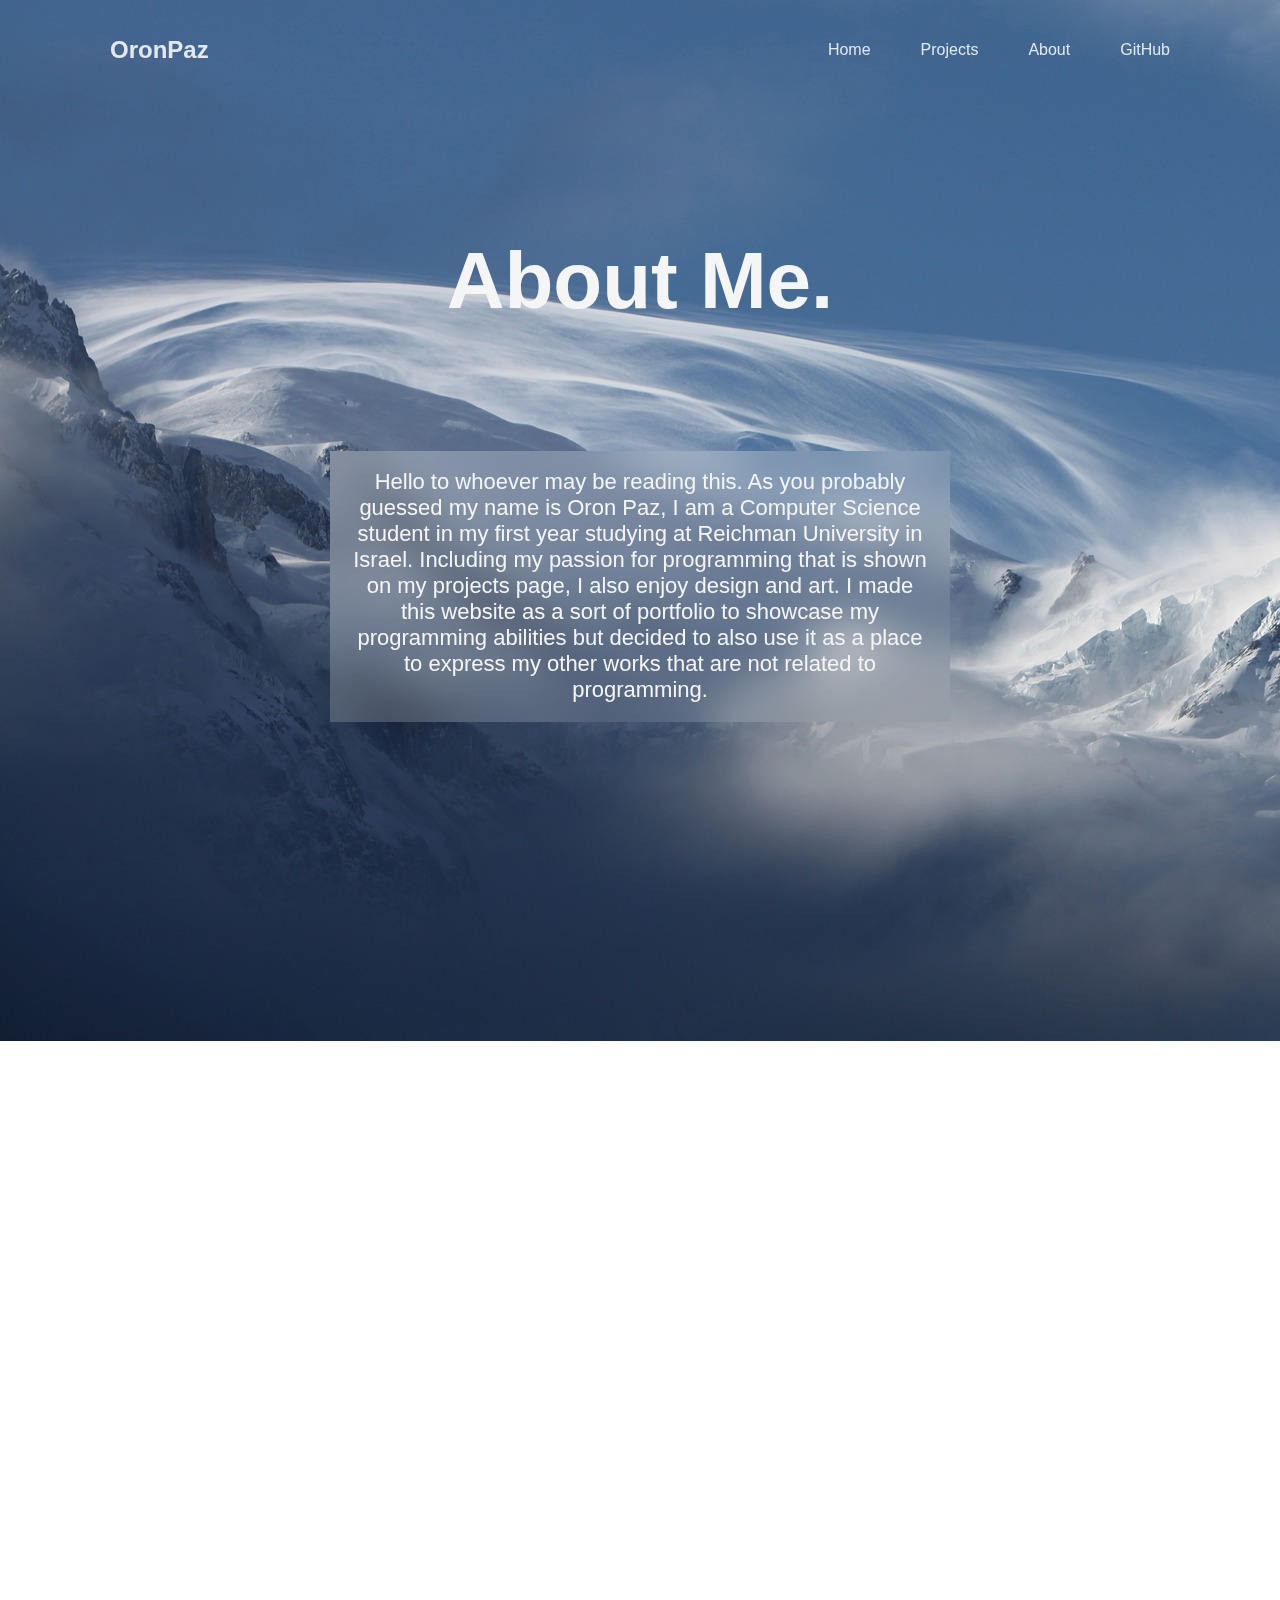
<file: about.html>
<!DOCTYPE html>
<html lang="en">
<head>

    <meta charset="UTF-8">
    <meta http-equiv="X-UA-Compatible" content="IE=edge">
    <meta name="viewport" content="width=device-width, initial-scale=1.0, user-scalable=no">
    <title>OronPaz</title>
    <link rel="icon" type="image/x-icon" href="/Images/WebsiteLogo.png">
    <link rel="stylesheet" href="style.css">
</head>
<body>
    <header class="header">
        <div class="header__background">   
        </div>
        <div class="header__content">
            <a href="/" class="nav__link">
              <h2>OronPaz</h2>
            </a>
            <nav class="nav">
              <ul class="nav__list">
                <li class="nav__item">
                  <a class="nav__link" href="/">Home</a>
                </li>
                <li class="nav__item">
                  <a class="nav__link" href="projects">Projects</a>
                </li>
                <li class="nav__item">
                  <a class="nav__link" href="about">About</a>
                </li>
                <li class="nav__item">
                  <a class="nav__link" href="https://github.com/Oron-Paz" target="_blank">GitHub</a>
                </li>
              </ul>
            </nav>
            <div class="hamburger">
                <span class="bar"></span>
                <span class="bar"></span>
                <span class="bar"></span>
            </div>
          </div>
    </header>
    <script src="https://code.jquery.com/jquery-3.2.1.js"></script>
  <script type="text/javascript">
    $(document).ready(function(){
      $(window).scroll(function(){
        if($(this).scrollTop() > 40){
          $(".header__background").css({"opacity" : "1"})
        }
        else{   
          $(".header__background").css({"opacity" : "0"})
        }
      })
    })
    </script>
   <div class="aboutMe">
        <h1 class="aboutMeTitle"> About Me.</h1>
        <p class="aboutMeText" >Hello to whoever may be reading this. As you probably guessed my name is Oron Paz, I am a Computer Science student in my first year studying at Reichman University in Israel. Including my passion for programming that is shown on my projects page, I also enjoy design and art. I made this website as a sort of portfolio to showcase my programming abilities but decided to also use it as a place to express my other works that are not related to programming.
        </p>
    </div>
    <script src="script.js"></script>
    </body>
</html>
</file>
<file: style.css>
* {
    margin: 0;
    padding: 0;
    box-sizing: border-box;
    scroll-behavior: smooth;
}

body {
    background-repeat: no-repeat;
    background-attachment: fixed;
    background-image: url(/Images/Snow.jpg);
    font-family: 'Poppins', sans-serif;
    min-height: 100vh;
    overflow-x: hidden;
    height: 5000px;
    padding-top: 20px;
    overscroll-behavior: none;
}

.aboutMe{
  margin-left: 25%;
  margin-top: 16%;
  width: 50%;
  text-align: center;
  padding: 10px;
  color: whitesmoke;
  font-size: 40px;
}
.aboutMeText{
  padding: 3%;
  margin-top: 20%;
  font-size: 22px;
  
  background: linear-gradient(135deg, rgba(255, 255, 255, 0.3), rgba(255, 255, 255, 0));
  backdrop-filter: blur(20px);
  -webkit-backdrop-filter: blur(20px);
  box-shadow: 0 0 5px 1px rgba(255, 255, 255, 0);  
  
}
a {
    text-decoration: none;
    color: inherit;
  }
  
  ul {
    list-style: none;
  }
  
  .header{
    z-index: 950;
    position: fixed;
    width: 100%;
    top: 0.5; 
    
    
  }
  
  .header__content {
    
    display: flex;
    align-items: center;
    justify-content: space-between;
    min-height: 60px;
    max-width: 1200px;
    padding: 0 70px;
    margin: 0 auto;
    
  }
  
  .nav__list {
    display: flex;
    column-gap: 40px;
  }
  
  .nav__link {
    color: rgba(255, 255, 255, 0.85);
    font-size: 16px;
    transition: all 0.4s;
    position: relative;
  }
  
  .nav__link:hover,
  .nav__link:focus {
    color: rgba(255, 255, 255, 1);
  }
  
  .nav__link::after {
    content: '';
    height: 2px;
    width: 100%;
    background-color: rgba(255, 255, 255, 1);
    position: absolute;
    left: 0;
    bottom: -8px;
    transition: all 0.167s;
    opacity: 0;
    pointer-events: none;
  }
  
  .nav__link:hover::after {
    opacity: 1;
  }
  
  .nav__list {
    column-gap: 50px;
  }

  .main__home {
    color: rgba(255, 255, 255);
  }
  .header__background{
    
    transition: all 0.5s;
    opacity: 0;
    background: linear-gradient(135deg, rgba(255, 255, 255, 0.1), rgba(255, 255, 255, 0));
    backdrop-filter: blur(3px);
    -webkit-backdrop-filter: blur(3px);
    box-shadow: 0 0 5px 1px rgba(255, 255, 255, 0);  
    height: 90px;
    margin: 0 auto;
    position: fixed;
    width: 100%;
    top: 0; 
  }

  .introduction{
    padding-top: 3%;
    padding-bottom: 3%;
    z-index: 900;
    width: 80%;
    background: linear-gradient(135deg, rgba(255, 255, 255, 0.1), rgba(255, 255, 255, 0));
    backdrop-filter: blur(10px);
    -webkit-backdrop-filter: blur(10px);
    box-shadow: 0 0 5px 1px rgba(255, 255, 255, 0);  
    height: auto;
    position: absolute;
    top: 35%; left: 50%;
    transform: translate(-50%, -50%);
    text-align: center;
    font-size: 22px;
    color: rgba(255, 255, 255, 0.85);
    padding-left: 5%;
    padding-right: 5%;
    display: flex;
    flex-direction: row;
    justify-content: space-around;

  }
  

  .hamburger{
    z-index: 951;
    display:none;
    cursor: pointer;
  }

  .bar{
    display:block;
    width: 25px;
    height: 3px;
    margin: 5px auto;
    -webkit-transition: all 0.3s ease-in-out;
    transition: all 0.3s ease-in-out;
    background-color: white;
  }

  @media(max-width:620px){
    .hamburger{
        display:block;
    }

    .hamburger.active .bar:nth-child(2){
        opacity: 0;
    }
    .hamburger.active .bar:nth-child(1){
        transform: translateY(8px) rotate(45deg);
    }
    .hamburger.active .bar:nth-child(3){
        transform: translateY(-8px) rotate(-45deg);
    }
    .nav__list{
        position: fixed;
        left:-100%;
        top: 70px;
        gap:0;
        flex-direction: column;
        width: 100%;
        text-align: center;
        transition: 0.3s;

    }
    .introduction{
      padding-top: 5%;
      padding-bottom: 5%;
      width: 100%;
      
    }
    .nav__item{
        margin: 16px 0;
    }

    .nav__list.active{
        left: 0;
    }
    .header__background.active{
        height: 100%;
        overflow: hidden;
        margin: 0;
        opacity: 1;
        backdrop-filter: blur(10px);
        -webkit-backdrop-filter: 
        blur(10px);
    }
    .header__background{
        height: 90px;
        overflow: hidden;
        margin: 0;
        opacity: 0;
        backdrop-filter: blur(15px);
        -webkit-backdrop-filter: blur(15px);
    }

    body.active{
        overflow: hidden;
        position: relative;
        
    }
    .menu-btn{
        z-index: 953;
        display: none;
        cursor: pointer;
    }
    .aboutMe{
      font-size: 30px;
    }

  }
</file>
